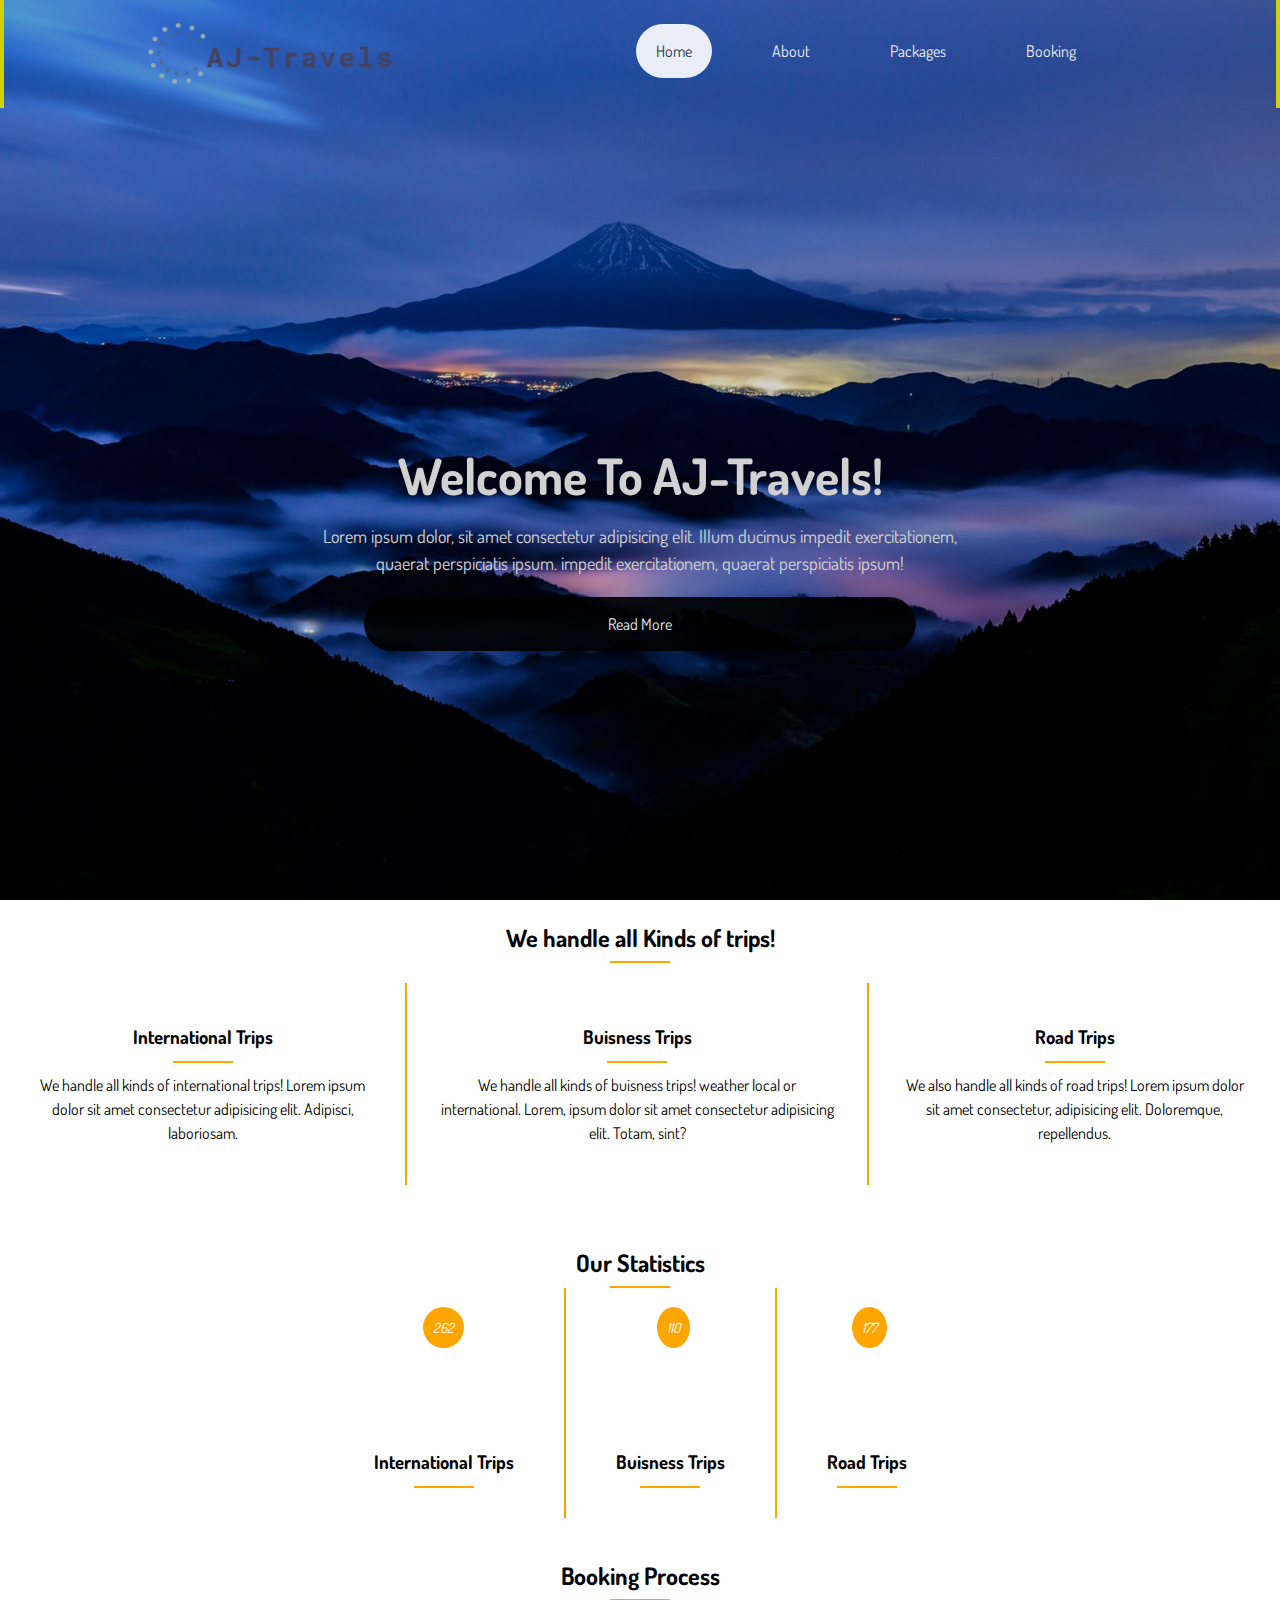
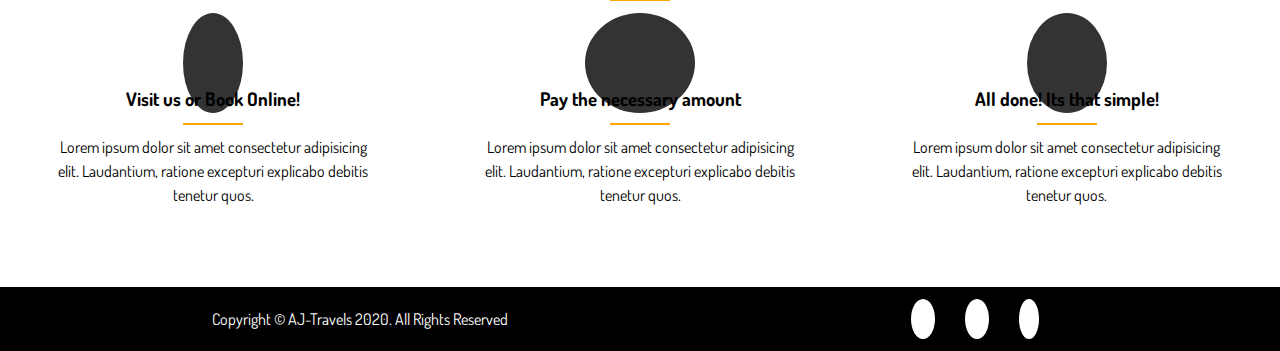
<file: index.html>
<!DOCTYPE html>
<html lang="en">
  <head>
    <meta charset="UTF-8" />
    <meta name="viewport" content="width=device-width, initial-scale=1.0" />
    <title>AJ-Travels | Travelling | Trips | Vacation</title>
    <link
      rel="stylesheet"
      href="https://use.fontawesome.com/releases/v5.6.1/css/all.css"
      integrity="sha384-gfdkjb5BdAXd+lj+gudLWI+BXq4IuLW5IT+brZEZsLFm++aCMlF1V92rMkPaX4PP"
      crossorigin="anonymous"
    />
    <link rel="stylesheet" href="./css/style.css" />
  </head>
  <body>
    <div class="home">
      <!-- Section A: NavBar and Showcase -->
      <section id="section-a">
        <nav class="main-navbar">
          <img src="images/logo_transparent2.png" alt="Logo" class="logo" />
          <ul class="list">
            <li><a class="btn current" href="index.html">Home</a></li>
            <li><a class="btn" href="about.html">About</a></li>
            <li><a class="btn" href="packages.html">Packages</a></li>
            <li><a class="btn" href="booking.html">Booking</a></li>
          </ul>
        </nav>
        <div class="showcase">
          <h1 class="title text-center">Welcome To AJ-Travels!</h1>
          <p class="lead text-center">
            Lorem ipsum dolor, sit amet consectetur adipisicing elit. Illum
            ducimus impedit exercitationem, <br />
            quaerat perspiciatis ipsum. impedit exercitationem, quaerat
            perspiciatis ipsum!
          </p>
          <a href="#" class="btn">Read More</a>
        </div>
      </section>
    </body>
  
    <!-- Section B: All that we handle -->
    <section id="section-b" class="py3">
      <h2 class="text-center">We handle all Kinds of trips!</h2>
      <div class="bottom-line"></div>
      <div class="trips py3 text-center">
        <div class="trip trip-1">
          <i class="fas fa-globe-americas fa-4x"></i>
          <h3 class="my1">International Trips</h3>
          <div class="bottom-line"></div>
          <p>
            We handle all kinds of international trips! Lorem ipsum dolor sit amet
            consectetur adipisicing elit. Adipisci, laboriosam.
          </p>
        </div>
        <div class="trip trip-2">
          <i class="fas fa-user-tie fa-4x"></i>
          <h3 class="my1">Buisness Trips</h3>
          <div class="bottom-line"></div>
          <p>
            We handle all kinds of buisness trips! weather local or international.
            Lorem, ipsum dolor sit amet consectetur adipisicing elit. Totam, sint?
          </p>
        </div>
        <div class="trip trip-3">
          <i class="fas fa-road fa-4x"></i>
          <h3 class="my1">Road Trips</h3>
          <div class="bottom-line"></div>
          <p>
            We also handle all kinds of road trips! Lorem ipsum dolor sit amet
            consectetur, adipisicing elit. Doloremque, repellendus.
          </p>
        </div>
      </div>
    </section>
  
    <!-- Section C: Statistics -->
    <section id="section-c" class="py3">
      <h2 class="text-center">Our Statistics</h2>
      <div class="bottom-line"></div>
      <div class="stats text-center">
        <div class="stat stat-1">
          <i class="fas fa-globe-americas fa-4x"
            ><span class="number">262</span></i
          >
          <h3 class="my1">International Trips</h3>
          <div class="bottom-line"></div>
        </div>
  
        <div class="stat stat-2">
          <i class="fas fa-user-tie fa-4x"><span class="number">110</span></i>
          <h3 class="my1">Buisness Trips</h3>
          <div class="bottom-line"></div>
        </div>
  
        <div class="stat stat-3">
          <i class="fas fa-road fa-4x"><span class="number">177</span></i>
          <h3 class="my1">Road Trips</h3>
          <div class="bottom-line"></div>
        </div>
      </div>
    </section>
  
    <!-- Section D: Booking Process -->
    <section id="section-d" class="py3">
      <h2 class="text-center">Booking Process</h2>
      <div class="bottom-line"></div>
      <div class="processes text-center my3">
        <div class="process process-1">
          <i class="fas fa-handshake fa-4x"></i>
          <h3 class="my1">Visit us or Book Online!</h3>
          <div class="bottom-line"></div>
          <p>
            Lorem ipsum dolor sit amet consectetur adipisicing elit. Laudantium,
            ratione excepturi explicabo debitis tenetur quos.
          </p>
        </div>
        <div class="process process-2">
          <i class="fas fa-dollar-sign fa-4x"></i>
          <h3 class="my1">Pay the necessary amount</h3>
          <div class="bottom-line"></div>
          <p>
            Lorem ipsum dolor sit amet consectetur adipisicing elit. Laudantium,
            ratione excepturi explicabo debitis tenetur quos.
          </p>
        </div>
        <div class="process process-3">
          <i class="fas fa-check fa-4x"></i>
          <h3 class="my1">All done! Its that simple!</h3>
          <div class="bottom-line"></div>
          <p>
            Lorem ipsum dolor sit amet consectetur adipisicing elit. Laudantium,
            ratione excepturi explicabo debitis tenetur quos.
          </p>
        </div>
      </div>
    </section>
    </div>

  <!-- Footer -->
  <footer id="main-footer">
    <div class="footer-items">
      <p>Copyright &copy; AJ-Travels 2020. All Rights Reserved</p>
    </div>
    <div class="social">
      <i class="fab fa-facebook fa-2x"></i>
      <i class="fab fa-instagram fa-2x"></i>
      <i class="fab fa-twitter fa-2x"></i>
    </div>
  </footer>
</html>
</file>
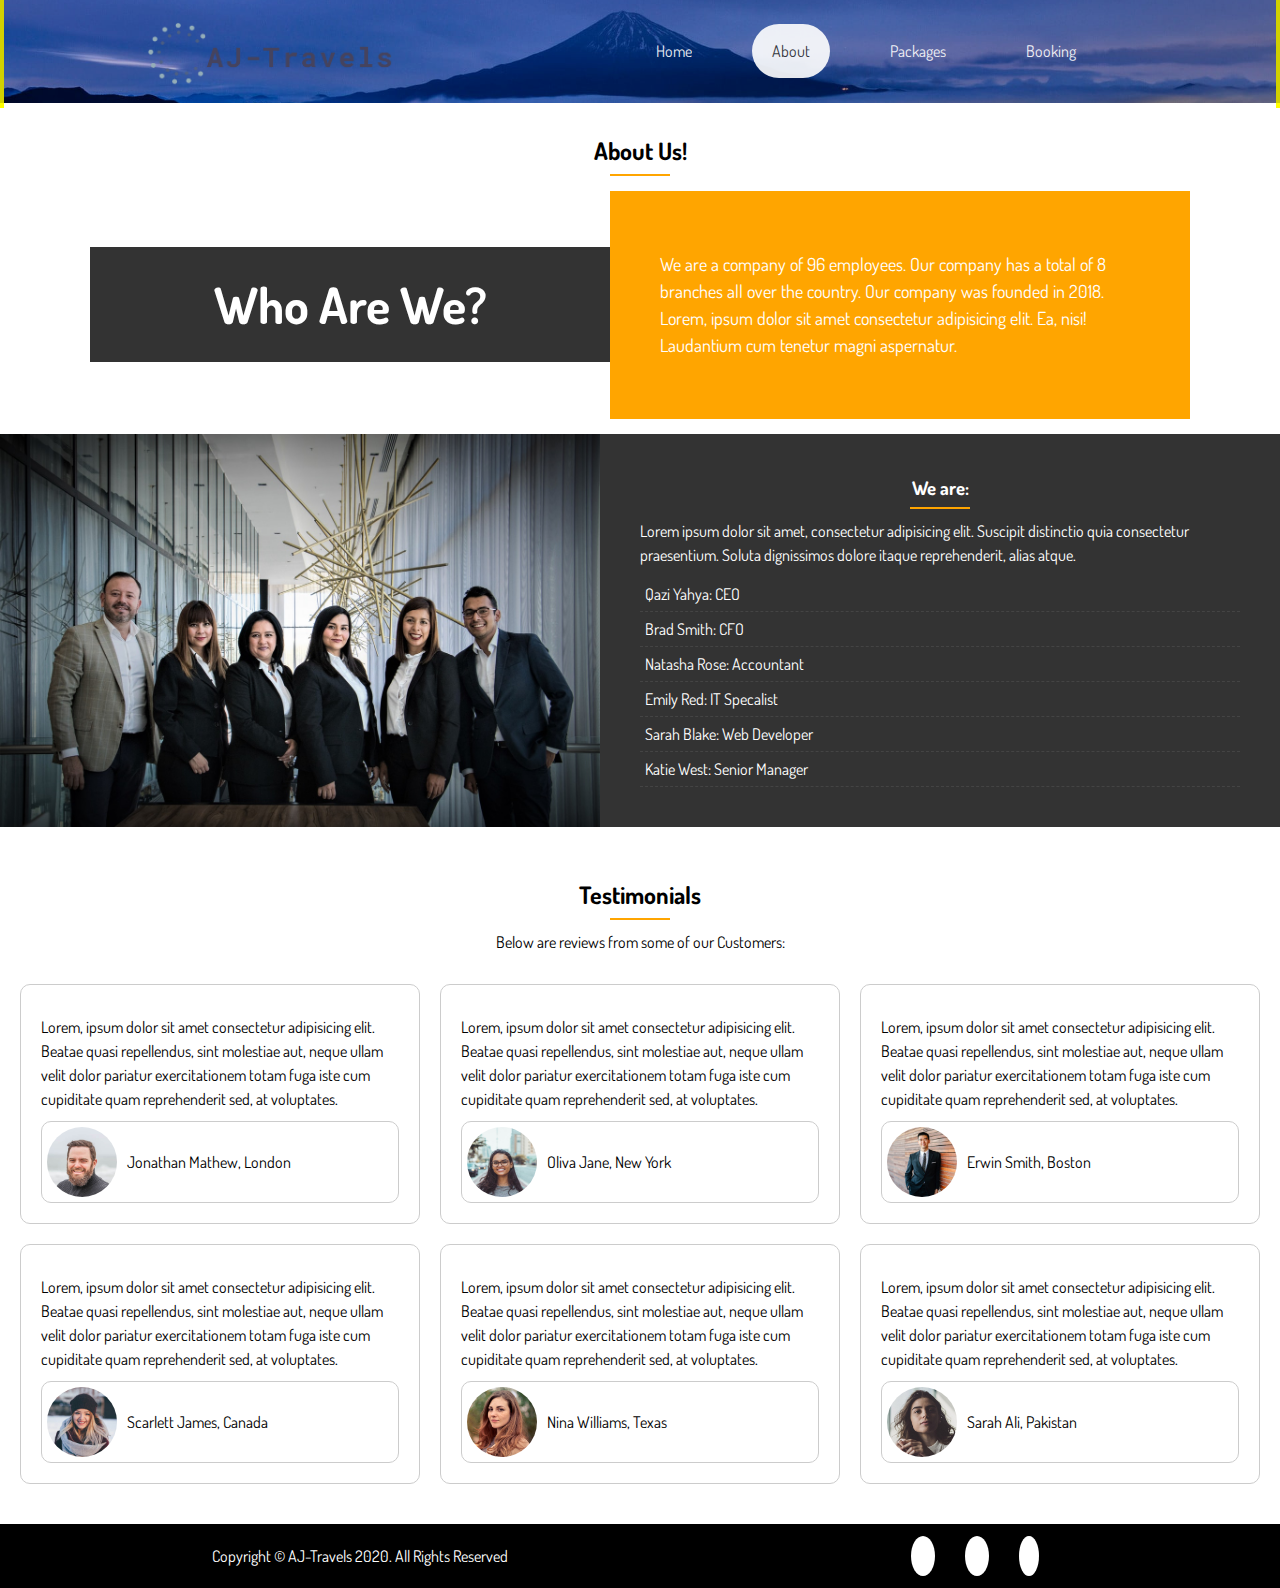
<file: about.html>
<!DOCTYPE html>
<html lang="en">
  <head>
    <meta charset="UTF-8" />
    <meta name="viewport" content="width=device-width, initial-scale=1.0" />
    <title>AJ-Travels | Travelling | Trips | Vacation</title>
    <link
      rel="stylesheet"
      href="https://use.fontawesome.com/releases/v5.6.1/css/all.css"
      integrity="sha384-gfdkjb5BdAXd+lj+gudLWI+BXq4IuLW5IT+brZEZsLFm++aCMlF1V92rMkPaX4PP"
      crossorigin="anonymous"
    />
    <link rel="stylesheet" href="./css/style.css" />
  </head>
  <body>
    <div class="about">
      <!-- Section A: NavBar-->
      <section id="section-a">
        <nav class="main-navbar">
          <img src="images/logo_transparent2.png" alt="Logo" class="logo" />
          <ul class="list">
            <li><a class="btn" href="index.html">Home</a></li>
            <li><a class="btn current" href="about.html">About</a></li>
            <li><a class="btn" href="packages.html">Packages</a></li>
            <li><a class="btn" href="booking.html">Booking</a></li>
          </ul>
        </nav>
      </section>

      <!-- Section B About Us -->
      <section id="section-b" class="py4">
        <h2 class="text-center">About Us!</h2>
        <div class="bottom-line"></div>
        <div class="container">
          <div class="about-us">
            <div class="who info text-center">
              <h2 class="title">Who Are We?</h2>
            </div>
            <div class="about info my2">
              <p>
                We are a company of 96 employees. Our company has a total of 8
                branches all over the country. Our company was founded in 2018.
                Lorem, ipsum dolor sit amet consectetur adipisicing elit. Ea,
                nisi! Laudantium cum tenetur magni aspernatur.
              </p>
            </div>
          </div>
        </div>
        <div class="img-and-people">
          <div class="img"></div>
          <div class="people">
            <h3 class="text-center">We are:</h3>
            <div class="bottom-line"></div>
            <p>
              Lorem ipsum dolor sit amet, consectetur adipisicing elit. Suscipit
              distinctio quia consectetur praesentium. Soluta dignissimos dolore
              itaque reprehenderit, alias atque.
            </p>
            <ul>
              <li>Qazi Yahya: CEO</li>
              <li>Brad Smith: CFO</li>
              <li>Natasha Rose: Accountant</li>
              <li>Emily Red: IT Specalist</li>
              <li>Sarah Blake: Web Developer</li>
              <li>Katie West: Senior Manager</li>
            </ul>
          </div>
        </div>
      </section>

      <!-- Section C: Testimonials -->
      <section id="section-c" class="py3">
        <h2 class="text-center">Testimonials</h2>
        <div class="bottom-line"></div>
        <p class="text-center">Below are reviews from some of our Customers:</p>
        <div class="testimonials">
          <div class="item item-1">
            <p>
              Lorem, ipsum dolor sit amet consectetur adipisicing elit. Beatae
              quasi repellendus, sint molestiae aut, neque ullam velit dolor
              pariatur exercitationem totam fuga iste cum cupiditate quam
              reprehenderit sed, at voluptates.
            </p>
            <div class="img-txt">
              <img
                class="person"
                src="./images/person1.jpg"
                alt="Image-Customer"
              />
              <p>Jonathan Mathew, London</p>
            </div>
          </div>
          <div class="item item-2">
            <p>
              Lorem, ipsum dolor sit amet consectetur adipisicing elit. Beatae
              quasi repellendus, sint molestiae aut, neque ullam velit dolor
              pariatur exercitationem totam fuga iste cum cupiditate quam
              reprehenderit sed, at voluptates.
            </p>
            <div class="img-txt">
              <img
                class="person"
                src="./images/person2.jpg"
                alt="Image-Customer"
              />
              <p>Oliva Jane, New York</p>
            </div>
          </div>
          <div class="item item-3">
            <p>
              Lorem, ipsum dolor sit amet consectetur adipisicing elit. Beatae
              quasi repellendus, sint molestiae aut, neque ullam velit dolor
              pariatur exercitationem totam fuga iste cum cupiditate quam
              reprehenderit sed, at voluptates.
            </p>
            <div class="img-txt">
              <img
                class="person"
                src="./images/person3.jpg"
                alt="Image-Customer"
              />
              <p>Erwin Smith, Boston</p>
            </div>
          </div>
          <div class="item item-4">
            <p>
              Lorem, ipsum dolor sit amet consectetur adipisicing elit. Beatae
              quasi repellendus, sint molestiae aut, neque ullam velit dolor
              pariatur exercitationem totam fuga iste cum cupiditate quam
              reprehenderit sed, at voluptates.
            </p>
            <div class="img-txt">
              <img
                class="person"
                src="./images/person4.jpg"
                alt="Image-Customer"
              />
              <p>Scarlett James, Canada</p>
            </div>
          </div>
          <div class="item item-5">
            <p>
              Lorem, ipsum dolor sit amet consectetur adipisicing elit. Beatae
              quasi repellendus, sint molestiae aut, neque ullam velit dolor
              pariatur exercitationem totam fuga iste cum cupiditate quam
              reprehenderit sed, at voluptates.
            </p>
            <div class="img-txt">
              <img
                class="person"
                src="./images/person5.jpg"
                alt="Image-Customer"
              />
              <p>Nina Williams, Texas</p>
            </div>
          </div>
          <div class="item item-6">
            <p>
              Lorem, ipsum dolor sit amet consectetur adipisicing elit. Beatae
              quasi repellendus, sint molestiae aut, neque ullam velit dolor
              pariatur exercitationem totam fuga iste cum cupiditate quam
              reprehenderit sed, at voluptates.
            </p>
            <div class="img-txt">
              <img
                class="person"
                src="./images/person6.jpg"
                alt="Image-Customer"
              />
              <p>Sarah Ali, Pakistan</p>
            </div>
          </div>
        </div>
      </section>
    </div>

    <!-- Footer -->
    <footer id="main-footer">
      <div class="footer-items">
        <p>Copyright &copy; AJ-Travels 2020. All Rights Reserved</p>
      </div>
      <div class="social">
        <i class="fab fa-facebook fa-2x"></i>
        <i class="fab fa-instagram fa-2x"></i>
        <i class="fab fa-twitter fa-2x"></i>
      </div>
    </footer>
  </body>
</html>
</file>
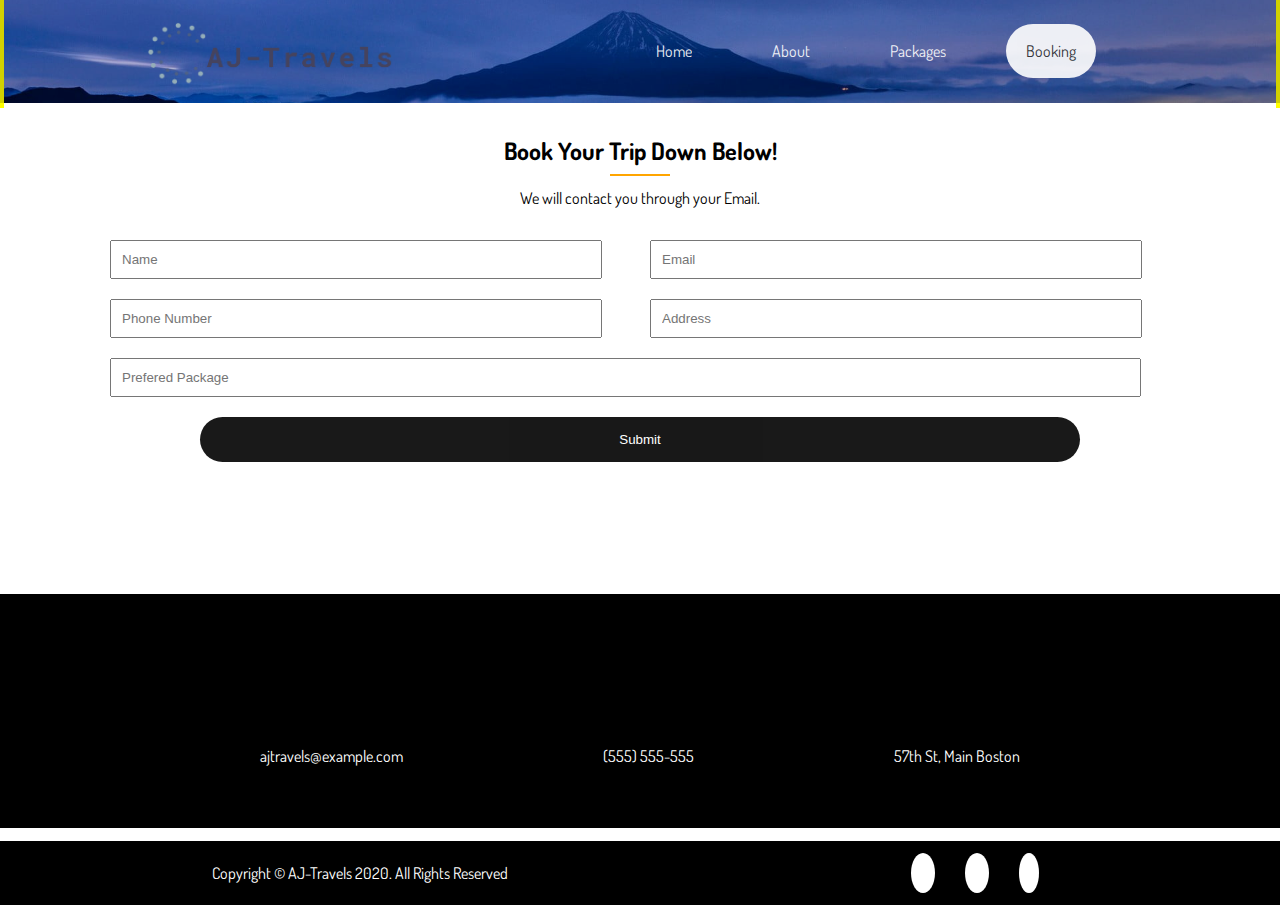
<file: booking.html>
<!DOCTYPE html>
<html lang="en">
  <head>
    <meta charset="UTF-8" />
    <meta name="viewport" content="width=device-width, initial-scale=1.0" />
    <title>AJ-Travels | Travelling | Trips | Vacation</title>
    <link
      rel="stylesheet"
      href="https://use.fontawesome.com/releases/v5.6.1/css/all.css"
      integrity="sha384-gfdkjb5BdAXd+lj+gudLWI+BXq4IuLW5IT+brZEZsLFm++aCMlF1V92rMkPaX4PP"
      crossorigin="anonymous"
    />
    <link rel="stylesheet" href="./css/style.css" />
  </head>
  <body>
    <div class="booking">
      <!-- Section A: NavBar-->
      <section id="section-a">
        <nav class="main-navbar">
          <img src="images/logo_transparent2.png" alt="Logo" class="logo" />
          <ul class="list">
            <li><a class="btn" href="index.html">Home</a></li>
            <li><a class="btn" href="about.html">About</a></li>
            <li><a class="btn" href="packages.html">Packages</a></li>
            <li><a class="btn current" href="booking.html">Booking</a></li>
          </ul>
        </nav>
      </section>

      <!-- Contact -->
      <section id="section-b" class="py4 text-center">
        <h2 class="text-center">Book Your Trip Down Below!</h2>
        <div class="bottom-line"></div>
        <p class="text-center">We will contact you through your Email.</p>
        <div class="container">
          <form>
            <div class="contact">
              <input type="text" class="name input-text" placeholder="Name" />
              <input
                type="email"
                class="email input-text"
                placeholder="Email"
              />
              <input
                type="text"
                class="phone input-text"
                placeholder="Phone Number"
              />
              <input
                type="text"
                class="address input-text"
                placeholder="Address"
              />
              <input
                type="text"
                class="package input-text"
                placeholder="Prefered Package"
              />
            </div>
          </form>
          <button class="btn" type="submit">Submit</button>
        </div>
      </section>

      <!-- Email, Phone & Address -->
      <section id="section-c" class="text-center py3">
        <div class="container">
          <div class="contact-info">
            <div class="info info-1">
              <i class="fas fa-envelope"></i>
              <p>ajtravels@example.com</p>
            </div>
            <div class="info info-1">
              <i class="fas fa-phone"></i>
              <p>(555) 555-555</p>
            </div>
            <div class="info info-1">
              <i class="fas fa-address-card"></i>
              <p>57th St, Main Boston</p>
            </div>
          </div>
        </div>
      </section>

      <!-- Footer -->
      <footer id="main-footer">
        <div class="footer-items">
          <p>Copyright &copy; AJ-Travels 2020. All Rights Reserved</p>
        </div>
        <div class="social">
          <i class="fab fa-facebook fa-2x"></i>
          <i class="fab fa-instagram fa-2x"></i>
          <i class="fab fa-twitter fa-2x"></i>
        </div>
      </footer>
    </div>
  </body>
</html>
</file>
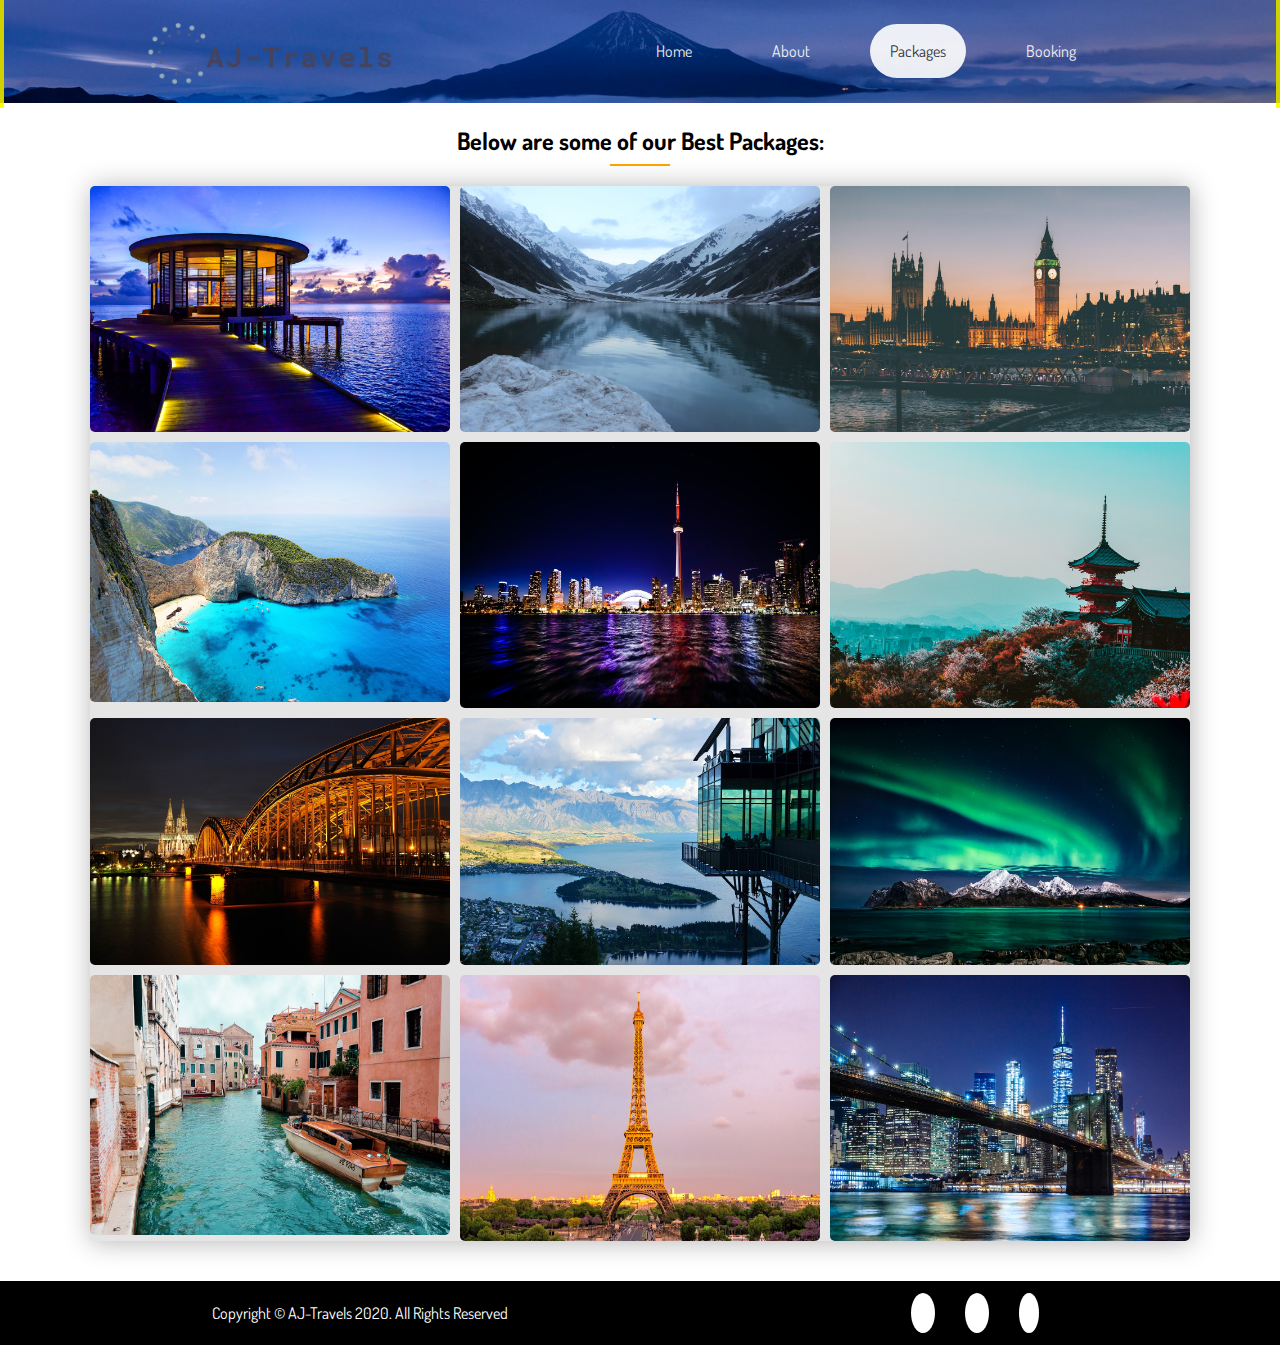
<file: packages.html>
<!DOCTYPE html>
<html lang="en">
  <head>
    <meta charset="UTF-8" />
    <meta name="viewport" content="width=device-width, initial-scale=1.0" />
    <title>AJ-Travels | Travelling | Trips | Vacation</title>
    <link
      rel="stylesheet"
      href="https://use.fontawesome.com/releases/v5.6.1/css/all.css"
      integrity="sha384-gfdkjb5BdAXd+lj+gudLWI+BXq4IuLW5IT+brZEZsLFm++aCMlF1V92rMkPaX4PP"
      crossorigin="anonymous"
    />
    <link rel="stylesheet" href="./css/style.css" />
  </head>
  <body>
    <div class="packages">
      <!-- Section A: NavBar-->
      <section id="section-a">
        <nav class="main-navbar">
          <img src="images/logo_transparent2.png" alt="Logo" class="logo" />
          <ul class="list">
            <li><a class="btn" href="index.html">Home</a></li>
            <li><a class="btn" href="about.html">About</a></li>
            <li><a class="btn current" href="packages.html">Packages</a></li>
            <li><a class="btn" href="booking.html">Booking</a></li>
          </ul>
        </nav>
      </section>

      <!-- Section B: Packages -->
      <section id="section-b" class="py3">
        <h2 class="text-center">Below are some of our Best Packages:</h2>
        <div class="bottom-line"></div>
        <div class="container">
          <div class="offers my3">
            <div class="offer offer-1">
              <img
                src="./images/places/maldives.jpg"
                alt="offer-image"
                class="place"
              />
              <div class="txt">
                <h2 class="text-center">Maldives</h2>
                <p>Booking starts at $260 Per Person</p>
              </div>
            </div>
            <div class="offer offer-2">
              <img
                src="./images/places/pakistan.jpg"
                alt="offer-image"
                class="place"
              />
              <div class="txt">
                <h2 class="text-center">Pakistan</h2>
                <p>Booking starts at $240 Per Person</p>
              </div>
            </div>
            <div class="offer offer-3">
              <img
                src="./images/places/london.jpg"
                alt="offer-image"
                class="place"
              />
              <div class="txt">
                <h2 class="text-center">London</h2>
                <p>Booking starts at $320 Per Person</p>
              </div>
            </div>
            <div class="offer offer-4">
              <img
                src="./images/places/greece.jpg"
                alt="offer-image"
                class="place"
              />
              <div class="txt">
                <h2 class="text-center">Greece</h2>
                <p>Booking starts at $300 Per Person</p>
              </div>
            </div>
            <div class="offer offer-5">
              <img
                src="./images/places/canada.jpg"
                alt="offer-image"
                class="place"
              />
              <div class="txt">
                <h2 class="text-center">Canada</h2>
                <p>Booking starts at $265 Per Person</p>
              </div>
            </div>
            <div class="offer offer-6">
              <img
                src="./images/places/japan.jpg"
                alt="offer-image"
                class="place"
              />
              <div class="txt">
                <h2 class="text-center">Japan</h2>
                <p>Booking starts at $240 Per Person</p>
              </div>
            </div>
            <div class="offer offer-7">
              <img
                src="./images/places/germany.jpg"
                alt="offer-image"
                class="place"
              />
              <div class="txt">
                <h2 class="text-center">Germany</h2>
                <p>Booking starts at $450 Per Person</p>
              </div>
            </div>
            <div class="offer offer-8">
              <img
                src="./images/places/newzealand.jpg"
                alt="offer-image"
                class="place"
              />
              <div class="txt">
                <h2 class="text-center">New Zealand</h2>
                <p>Booking starts at $370 Per Person</p>
              </div>
            </div>
            <div class="offer offer-9">
              <img
                src="./images/places/norway.jpg"
                alt="offer-image"
                class="place"
              />
              <div class="txt">
                <h2 class="text-center">Norway</h2>
                <p>Booking starts at $660 Per Person</p>
              </div>
            </div>
            <div class="offer offer-10">
              <img
                src="./images/places/italy.jpg"
                alt="offer-image"
                class="place"
              />
              <div class="txt">
                <h2 class="text-center">Italy</h2>
                <p>Booking starts at $560 Per Person</p>
              </div>
            </div>
            <div class="offer offer-11">
              <img
                src="./images/places/paris.jpg"
                alt="offer-image"
                class="place"
              />
              <div class="txt">
                <h2 class="text-center">Paris</h2>
                <p>Booking starts at $400 Per Person</p>
              </div>
            </div>
            <div class="offer offer-12">
              <img
                src="./images/places/america.jpg"
                alt="offer-image"
                class="place"
              />
              <div class="txt">
                <h2 class="text-center">America</h2>
                <p>Booking starts at $500 Per Person</p>
              </div>
            </div>
          </div>
        </div>
      </section>
    </div>

    <!-- Footer -->
    <footer id="main-footer">
      <div class="footer-items">
        <p>Copyright &copy; AJ-Travels 2020. All Rights Reserved</p>
      </div>
      <div class="social">
        <i class="fab fa-facebook fa-2x"></i>
        <i class="fab fa-instagram fa-2x"></i>
        <i class="fab fa-twitter fa-2x"></i>
      </div>
    </footer>
  </body>
</html>
</file>
<file: css/style.css>
@import url("https://fonts.googleapis.com/css2?family=Roboto:wght@400;700&display=swap");
@import url("https://fonts.googleapis.com/css2?family=Dosis&display=swap");
body {
  font-family: 'Dosis', Arial;
  line-height: 1.5;
  max-height: 100vh; }

* {
  padding: 0;
  margin: 0; }

.container {
  max-width: 1100px;
  margin: auto; }

ul {
  list-style: none; }

a {
  text-decoration: none;
  color: #fff; }

.py1 {
  padding: 10px 0; }

.py2 {
  padding: 15px 0; }

.py3 {
  padding: 20px 0; }

.py4 {
  padding: 30px 0; }

.my1 {
  margin: 10px 0; }

.my2 {
  margin: 15px 0; }

.my3 {
  margin: 20px 0; }

.text-center {
  text-align: center; }

p,
h1 {
  margin: 10px 0; }

.logo {
  width: 250px; }

.title {
  font-size: 50px; }

.bottom-line {
  height: 2px;
  background: orange;
  width: 60px;
  margin: auto;
  margin-top: 5px; }

.current {
  background: #fff;
  color: #333; }

.btn {
  padding: 15px 20px;
  position: relative;
  overflow: hidden;
  display: inline-block;
  transition: 0.5s;
  opacity: 0.9;
  border-radius: 100px 100px 100px 100px; }
  .btn:before {
    content: '';
    position: absolute;
    top: 0;
    left: 0;
    width: 100%;
    height: 100%;
    background: #fff;
    border-radius: 100px;
    transform: translateX(-135px);
    transition: 0.5s;
    z-index: -1; }

.btn:hover:before {
  transform: translateX(0); }

.btn:hover {
  color: #333; }

#section-a {
  position: relative;
  background: url("../images/showcase3.jpg") no-repeat center center/cover;
  height: 100vh;
  color: #fff; }
  #section-a:before {
    content: '';
    position: absolute;
    top: 0;
    left: 0;
    width: 100%;
    height: 100%;
    background: rgba(0, 0, 0, 0.4);
    opacity: 0.45; }
  #section-a .main-navbar {
    display: flex;
    align-items: center;
    justify-content: space-around;
    padding: 20px;
    border-left: 4px solid yellow;
    border-right: 4px solid yellow; }
    #section-a .main-navbar ul {
      display: flex; }
      #section-a .main-navbar ul li {
        margin-right: 40px; }
  #section-a .showcase {
    padding-top: 20rem;
    text-align: center; }
    #section-a .showcase .lead {
      font-size: 18px; }
    #section-a .showcase .btn {
      background-color: #000000;
      border-radius: 100px;
      margin-top: 10px;
      width: 40%;
      transition: 0.75s; }
      #section-a .showcase .btn:before {
        content: '';
        transform: translateX(-712px);
        transition: 0.75s; }
    #section-a .showcase .btn:hover:before {
      transform: translateX(0); }

#section-b .trips {
  display: flex;
  justify-content: center;
  align-items: center; }
  #section-b .trips .trip {
    padding: 30px;
    border-right: 2px solid orange; }
    #section-b .trips .trip-3 {
      border-right: none; }
  #section-b .trips .fas {
    transition: 0.7s; }
  #section-b .trips .fas:hover {
    font-size: 100px; }

#section-c .stats {
  display: flex;
  justify-content: center;
  align-items: center; }
#section-c .stat {
  padding: 30px 50px;
  border-right: 2px solid orange; }
  #section-c .stat-3 {
    border-right: none; }
#section-c .fas {
  position: relative;
  font-size: 80px;
  padding: 20px; }
#section-c .number {
  position: absolute;
  font-size: 14px;
  top: 0;
  right: 0;
  background: orange;
  color: #fff;
  padding: 10px;
  border-radius: 50%; }

#section-d .processes {
  display: flex;
  justify-content: center;
  align-items: center; }
#section-d .process {
  padding: 30px 50px; }
#section-d .fas {
  color: #fff;
  padding: 40px;
  background: #333;
  border-radius: 50%;
  transition: 0.7s; }
#section-d .fa-handshake {
  padding: 40px 30px; }
#section-d .fa-dollar-sign {
  padding: 40px 55px; }
#section-d .fas:hover {
  background: orange;
  font-size: 90px; }

#main-footer {
  display: flex;
  justify-content: space-around;
  align-items: center;
  background: black;
  padding: 10px;
  color: #fff; }
  #main-footer .social .fab {
    margin-right: 30px;
    background: #fff;
    padding: 10px;
    border-radius: 50%;
    color: #333;
    text-align: center; }
    #main-footer .social .fab:hover {
      background: orange;
      color: #fff; }
  #main-footer .social .fa-facebook,
  #main-footer .social .fa-instagram {
    padding: 10px 12px; }

.about #section-a {
  background: url("../images/showcase3.jpg") no-repeat 20% 27%/cover;
  height: 11.4vh; }
.about #section-b .about-us {
  display: flex;
  align-items: center; }
.about #section-b .about-us div {
  flex: 1; }
.about #section-b .who {
  background: #333;
  color: #fff;
  padding: 20px; }
.about #section-b .about {
  background: orange;
  padding: 50px;
  color: #fff;
  font-size: 18px; }
.about #section-b .img-and-people {
  display: flex; }
  .about #section-b .img-and-people div {
    flex: 1; }
  .about #section-b .img-and-people .img {
    background: url("../images/people.jpg") no-repeat center center/cover; }
  .about #section-b .img-and-people .people {
    background: #333;
    color: #fff;
    padding: 40px; }
    .about #section-b .img-and-people .people ul li {
      padding: 5px;
      border-bottom: 1px dashed #444; }
.about #section-c .testimonials {
  display: grid;
  grid-template-columns: repeat(3, 1fr);
  grid-gap: 20px;
  padding: 20px; }
  .about #section-c .testimonials img {
    width: 70px;
    border-radius: 50%;
    margin-right: 10px; }
  .about #section-c .testimonials .item {
    border: 1px solid #ccc;
    padding: 20px;
    border-radius: 10px; }
  .about #section-c .testimonials .img-txt {
    display: flex;
    align-items: center;
    border: 1px solid #ccc;
    border-radius: 10px;
    padding: 5px; }

.packages #section-a {
  background: url("../images/showcase3.jpg") no-repeat 20% 27%/cover;
  height: 11.4vh; }
.packages #section-b .offers {
  display: grid;
  grid-template-columns: repeat(3, 1fr);
  grid-gap: 10px;
  box-shadow: 1px 1px 25px rgba(0, 0, 0, 0.3);
  background: rgba(0, 0, 0, 0.1); }
  .packages #section-b .offers .place {
    width: 100%;
    height: 100%;
    border-radius: 5px; }
  .packages #section-b .offers .offer {
    position: relative;
    transition: 0.5s; }
    .packages #section-b .offers .offer:after {
      content: '';
      position: absolute;
      width: 100%;
      height: 40%;
      background: orange;
      z-index: 2;
      top: 30%;
      left: 0;
      opacity: 0;
      transition: 0.5s;
      box-shadow: 0.5px 0.5px 15px rgba(0, 0, 0, 0.8); }
    .packages #section-b .offers .offer .txt {
      position: absolute;
      top: 33%;
      left: 0;
      right: 0;
      text-align: center;
      color: #fff;
      z-index: 3;
      opacity: 0;
      transition: 0.5s; }
    .packages #section-b .offers .offer:hover:after {
      opacity: 1; }
    .packages #section-b .offers .offer:hover .txt {
      opacity: 1; }
  .packages #section-b .offers .offer-4 img,
  .packages #section-b .offers .offer-10 img {
    height: 260px; }

.booking #section-a {
  background: url("../images/showcase3.jpg") no-repeat 20% 27%/cover;
  height: 11.4vh; }
.booking #section-b form .contact {
  display: grid;
  grid-gap: 20px;
  align-items: center;
  grid-template-areas: 'name email' 'phone address' 'package package';
  padding: 20px; }
  .booking #section-b form .contact .input-text {
    padding: 10px;
    width: 90%; }
  .booking #section-b form .contact .name {
    grid-area: name; }
  .booking #section-b form .contact .email {
    grid-area: email; }
  .booking #section-b form .contact .phone {
    grid-area: phone; }
  .booking #section-b form .contact .address {
    grid-area: address; }
  .booking #section-b form .contact .package {
    grid-area: package;
    width: 95%; }
.booking #section-b .btn {
  border: none;
  width: 80%;
  background: #000000;
  color: #fff; }
  .booking #section-b .btn:before {
    transform: translateX(-880px);
    background: orange;
    transition: 0.7s; }
  .booking #section-b .btn:hover:before {
    transform: translateX(0); }
.booking #section-c {
  background: #000000;
  margin: 8% 0 1% 0; }
  .booking #section-c .contact-info {
    display: flex;
    justify-content: space-evenly;
    color: #fff; }
    .booking #section-c .contact-info .fas {
      font-size: 60px;
      transition: 1s;
      padding: 40px;
      border-radius: 50%; }
      .booking #section-c .contact-info .fas:hover {
        color: #333;
        background: #fff; }
    .booking #section-c .contact-info .info {
      padding: 30px; }

@media (max-width: 768px) {
  #section-a .main-navbar {
    flex-direction: column;
    align-items: center; }
    #section-a .main-navbar .list {
      padding-top: 10px; }

  .about #section-a,
  .packages #section-a,
  .booking #section-a {
    height: 16vh; }

  .packages #section-b .offers .offer-1 img,
  .packages #section-b .offers .offer-9 img {
    height: 200px; }

  .booking #section-c {
    margin: 8% 0 7% 0; } }
@media (max-width: 600px) {
  #section-a {
    height: 55vh; }
    #section-a .btn {
      padding: 0;
      border-radius: 0; }
      #section-a .btn:before {
        display: none; }
      #section-a .btn:hover {
        color: #fff; }
    #section-a .current {
      background: none;
      color: #fff;
      border-bottom: 3px solid orange; }
    #section-a .main-navbar ul li {
      margin: 0 20px; }
    #section-a .showcase {
      padding-top: 3rem; }
      #section-a .showcase .lead,
      #section-a .showcase a {
        display: none; }
      #section-a .showcase h1 {
        font-size: 37px; }

  #section-b .trips,
  #section-c .stats,
  #section-d .processes,
  .about #section-b .about-us,
  .about #section-b .img-and-people,
  .booking #section-c .contact-info {
    flex-direction: column; }

  #section-b .trips .trip {
    border-right: none;
    border-bottom: 2px solid orange; }
    #section-b .trips .trip-3 {
      border-bottom: none; }

  #section-c .stats {
    flex-direction: column; }
    #section-c .stats .stat {
      border-right: none; }

  #main-footer {
    flex-direction: column; }

  .about #section-a,
  .packages #section-a,
  .booking #section-a {
    height: 22vh; }

  .about #section-c .testimonials,
  .packages #section-b .offers {
    grid-template-columns: 1fr; }

  .about #section-b .who {
    margin-top: 10px;
    width: 94%;
    padding: 10px; }
    .about #section-b .who h2 {
      font-size: 40px; }
  .about #section-b .about {
    padding: 30px; }

  .packages #section-b .offers .offer-1 img {
    height: 300px; } }
@media (max-height: 415px) {
  #section-a {
    height: 100vh; }
    #section-a .showcase {
      padding-top: 0; }
      #section-a .showcase .lead {
        display: none; }
      #section-a .showcase .btn {
        display: none; }

  .about #section-a,
  .packages #section-a,
  .booking #section-a {
    height: 55vh; }

  .about #section-c .testimonials {
    grid-template-columns: 1fr; } }

/*# sourceMappingURL=style.css.map */
</file>
